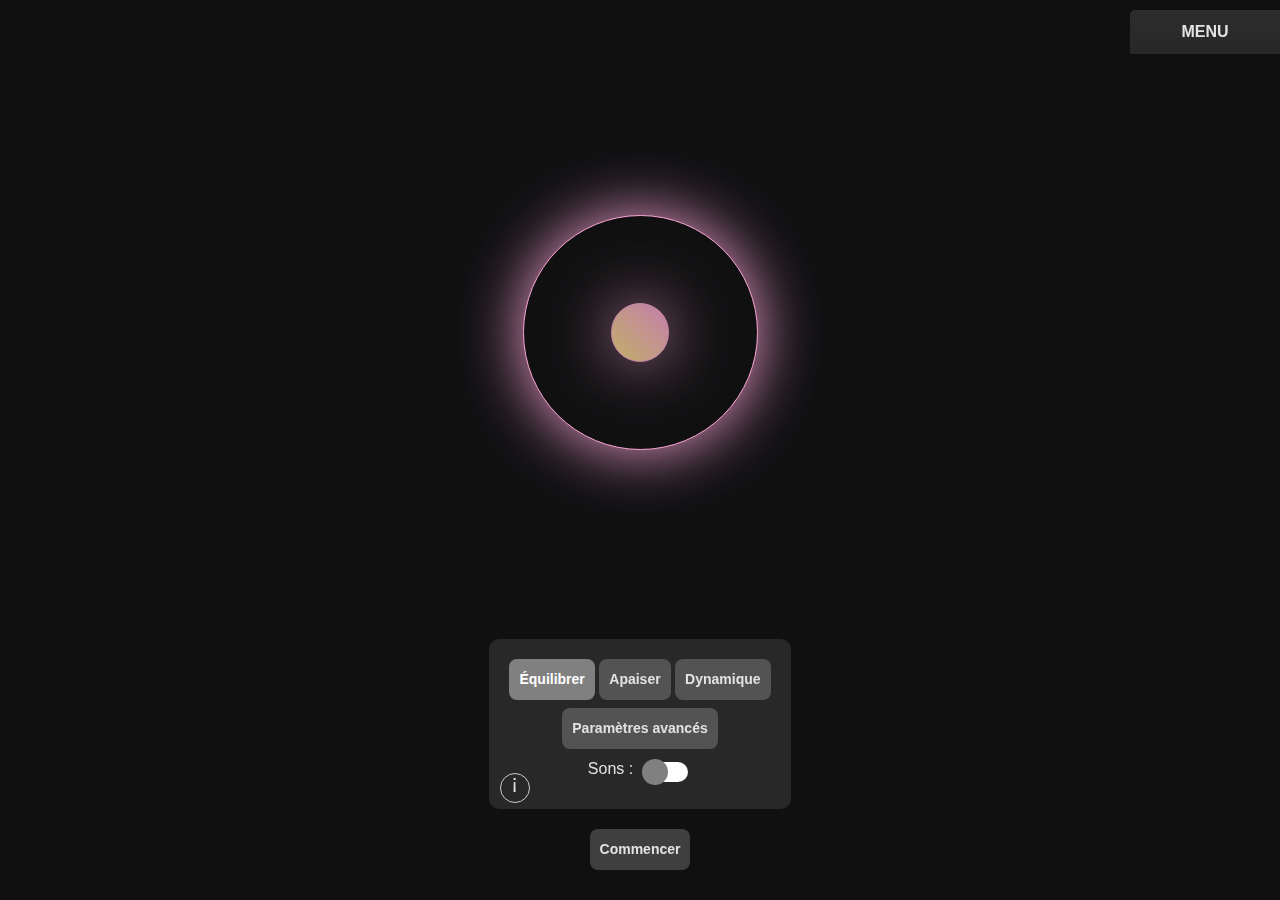
<file: Module Respiration/index.html>
<!DOCTYPE html>
<html lang="fr">
<head>
    <meta charset="UTF-8">
    <meta name="viewport" content="width=device-width, initial-scale=1.0">
    <audio src="https://assets.codepen.io/149381/breath_in.mp3" name="sounds"></audio>
    <audio src="https://assets.codepen.io/149381/breath_out.mp3" name="sounds"></audio>
    <link rel="stylesheet" href="https://cdn.jsdelivr.net/npm/bootstrap@4.4.1/dist/css/bootstrap.min.css">
    <link rel="stylesheet" href="style.css">
    <link rel="stylesheet" href="menu.css">
    <script src="script.js" defer></script>
    <script src="menu.js" defer></script>
    <title>Respiration Guidée</title>
</head>
<body>
  <div class="content">
    <button  class="menubox"id="menuBtn">MENU</button>  
    <div id="menu" class="menubox">
      <a href="tool.html">À propos de l'outil</a>
        <label  class="day-night">
          <div></div>
          <input type="checkbox" checked />
          <div></div>
        </label>
    </div>
    <div class="wrap">
      <div class="circle"></div>
    </div>
    <div class="informationContent">
      <div id="actionDiv" class="actionDiv">
        <h4 id="actionTitle" class="actionTitle"></h4>
        <h5 id="modeTitle" class="modeTitle"></h5>
      </div>
      <div id="preSettings" class="equalizer">
        <div class="preSettings">
          <input type="radio" id="option1" name="options" value="option1" checked>
          <label for="option1" name="labelOptions" data-timing="4-4-4-4" data-options="0" class="preset">Équilibrer</label>
          <input type="radio" id="option2" name="options" value="option2">
          <label for="option2" name="labelOptions" data-timing="6-2-6-2" data-options="1" class="preset">Apaiser</label>
          <input type="radio" id="option3" name="options" value="option3">
          <label for="option3" name="labelOptions" data-timing="2-4-2-4" data-options="2" class="preset">Dynamique</label>
        </div>
        <input type="radio" id="option4" name="options" value="option4">
        <label for="option4" id="advancedSettingsBtn" name="labelOptions" data-options="3" class="preset">Paramètres avancés</label>
        <br>
        <div>
          <label for="" class="soundsLabel">Sons :</label>
          <label class="switch">
            <input type="checkbox" id="soundBtn">
            <span class="slider round"></span>
          </label>
        <span id="informationBtn" class="info-button">&iexcl;</span>
      </div>
        </div>
      <button id="startStopBtn" class="startStopBtn">Commencer</button>
    </div>
    <dialog id="advancedSettingsDialog">
      <div class="popup-content">
        <span class="close" id="closeDialogBtn">&times;</span>
        <br><br>
        <div>
          <label for="inhaleSlider">Inspiration :</label>
          <input type="range" id="inhaleSlider" min="1" max="10" value="4" oninput="updateSliderValue('inhaleSlider', 'inhaleValue')">
          <span id="inhaleValue">4s</span>
        </div>
        <div>
          <label for="holdSlider">Maintien :</label>
          <input type="range" id="holdSlider" min="0" max="10" value="4" oninput="updateSliderValue('holdSlider', 'holdValue')">
          <span id="holdValue">4s</span>
        </div>
        <div>
          <label for="exhaleSlider">Expiration :</label>
          <input type="range" id="exhaleSlider" min="1" max="10" value="4" oninput="updateSliderValue('exhaleSlider', 'exhaleValue')">
          <span id="exhaleValue">4s</span>
        </div>
        <div>
          <label for="endHoldSlider">Maintien :</label>
          <input type="range" id="endHoldSlider" min="0" max="10" value="4" oninput="updateSliderValue('endHoldSlider', 'endHoldValue')">
          <span id="endHoldValue">4s</span>
        </div>
        <br>
        <button id="saveSettingsBtn" class="btn btn-outline-dark">Sauvegarder</button>
      </div>
    </dialog>
    <dialog id="informationModal">
      <div class="popup-content">
        <span class="close" id="closeInformationBtn">&times;</span>
        <br>
        <br>
        <h3 name="informations"></h3>
        <h5 name="informations" class="timing"></h5>
        <br>
        <p name="informations"></p>
      </div>
    </dialog>
  </div>
</body>
</html>
</file>
<file: Module Respiration/style.css>
body {
  margin: 0px;
  height: 100vh;
  width: 100vw;
  margin: 0px;
  padding: 0px;
  display: flex;
  justify-content: center;
  align-items: center;
  background: var(--background-color);
}

.content {
  display: flex;
  flex-direction: column;
  align-items: center;
  height: 100vh;
}

.settings {
  margin-top: 20px;
  padding: 20px;
  background-color: gray;
  text-align: center;
}

.wrap {
  position: fixed;
  bottom: 50vh;
  height: 235px;
  width: 235px;
  background: var(--background-color);
  border-radius: 100%;
  display: flex;
  justify-content: center;
  align-items: center;
  border: 1px solid #f9a6d7;
  box-sizing: border-box;
  box-shadow: 0px 0px 62px #f5a1d3;
  margin-top: 20%;
}

.circle {
  height: 58.75px;
  width: 58.75px;
  background: pink;
  border-radius: 100%;
  background-color: #ffe588;
  background-image: linear-gradient(45deg, #ffe588 0%, #ffa2df 100%);
  border: 1px solid #f9a6d7;
  box-sizing: border-box;
  box-shadow: 0px 0px 62px #f5a1d3;
  opacity: 75%;
}

.pulse {
  animation-name: pulse_animation;
  animation-duration: 12s;
  transform-origin: center center;
  animation-iteration-count: infinite;
  animation-timing-function: linear;
}
@keyframes pulse_animation {
  0%, 100% { transform: scale(1); }
  25% { transform: scale(1.5); }
  50% { transform: scale(2); }
  75% { transform: scale(1.5); }
}

.popup {
  position: relative;
  left: 0;
  top: 0;
  width: 100%;
  height: 100%;
  background: rgba(0, 0, 0, 0.7);
  z-index: 1000;
  display: flex;
  align-items: center;
  justify-content: center;
}

.popup-content {
  padding: 20px;
  border-radius: 5px;
  text-align: center;
}

.close {
  color: black;
  float: right;
  font-size: 28px;
  font-weight: bold;
  visibility: visible;
}

.close:hover,
.close:focus {
  color: #aaa;
  text-decoration: none;
  cursor: pointer;
}


h4 {
  color: var(--text-color);
}

.container {
  display: flex;
  align-items: center;
}

dialog {
  background-color: #f8f5f5e8;
  border-radius: 30px;
  width: 76vw;
  max-width: 600px;
}

.preSettings div {
  display: inline-block;
  margin: 80px;
}

.preSettings input[type="radio"] {
  display: none;
}

.preSettings input[type="radio"]:checked + .preset {
  background-color: gray;
  color: white;
}

input[type="radio"] {
  display: none;
}

input[type="radio"]:checked + .preset {
  background-color: gray;
}

.preset {
  background-color: var(--card-hover-border-color);
  padding: 10px;
  display: grid;
  border: none;
  border-radius: 8px;
  font-size: 14px;
  cursor: pointer;
  transition: all 0.3s ease;
  backdrop-filter: blur(10px);
  text-align: center;
  display: inline-block;
  cursor: pointer;
  flex: 1;
  color: var(--text-color);
  font-weight: 700;
}

.startStopBtn {
  background-color: var(--card-hover-border-color);
  padding: 10px;
  border: none;
  border-radius: 8px;
  font-size: 14px;
  cursor: pointer;
  transition: all 0.3s ease;
  backdrop-filter: blur(10px);
  text-align: center;
  cursor: pointer;
  flex: 1;
  color: var(--text-color);
  font-weight: 700;
}

.preset:hover, .startStopBtn:hover {
  box-shadow: 0 5px 15px rgba(0, 0, 0, 0.2);
}

.preset:focus {
  outline: none;
}

.equalizer {
  background-color: var(--card-border-color);
  padding: 20px;
  border-radius: 10px;
  position: relative;
  z-index: 2;
  text-align: center;
  margin: 20px;
}

.informationContent {
  position: fixed;
  bottom: 0;
  text-align: center;
  margin: 30px;
}

h5 {
  color: var(--text-color);
  margin-top: 40px;
}

.modeTitle {
  margin-top: 15px;
}

.info-button {
  position: relative;
  right: 177.5px;
  top: 15px;
  display: inline-block;
  width: 30px;
  height: 30px;
  border-radius: 50%;
  border: 1px solid #ccc;
  background-color: transparent;
  color: var(--text-color);
  font-size: 20px;
  line-height: 17.5px;
  cursor: pointer;
}

.info-button:hover {
  background-color: #ccc;
  color: #333;
}

.actionDiv {
  background-color: var(--card-border-color);
  padding: 10px;
  border-radius: 10px;
  z-index: 2;
  text-align: center;
  margin-bottom: 40px;
  width: 300px;
  height: 130px;
}

.actionTitle {
  margin-top: 15px;
}

.switch {
  position: relative;
  display: inline-block;
  width: 40px;
  height: 20px;
  left: 15px;
  top: 5px;
}

.switch input {
  opacity: 0;
  width: 0;
  height: 0;
}

.slider {
  position: absolute;
  cursor: pointer;
  top: 0;
  left: 0;
  right: 0;
  bottom: 0;
  background-color: white;
  -webkit-transition: .4s;
  transition: .4s;
}

.slider:before {
  position: absolute;
  content: "";
  height: 26px;
  width: 26px;
  left: -6px;
  top: -3px;
  background-color: gray;
  -webkit-transition: .4s;
  transition: .4s;
}

input:checked + .slider {
  background-color: darkgray;
}

input:focus + .slider {
  box-shadow: 0 0 1px darkgray;
}

input:checked + .slider:before {
  -webkit-transform: translateX(26px);
  -ms-transform: translateX(26px);
  transform: translateX(26px);
}

.slider.round {
  border-radius: 34px;
}

.slider.round:before {
  border-radius: 50%;
}

.soundsLabel {
  position: relative;
  left: 15px;
  color: var(--text-color);
  padding-right: 10px;
}

.timing {
  color: black;
}

label {
  padding-right: 20px;
}
</file>
<file: Module Respiration/menu.css>
* {
  box-sizing: border-box;
}

body {
  --background-color: #101011;
  --text-color: rgb(226, 226, 226);
  --background-color-2:#42424252;
  --card-background-color: rgba(165, 165, 165, 0.15);
  --card-border-color: rgba(255, 255, 255, 0.1);
  --card-box-shadow-1: rgba(0, 0, 0, 0.05);
  --card-box-shadow-1-y: 3px;
  --card-box-shadow-1-blur: 6px;
  --card-box-shadow-2: rgba(0, 0, 0, 0.1);
  --card-box-shadow-2-y: 8px;
  --card-box-shadow-2-blur: 15px;
  --card-label-color: #FFFFFF;
  --card-icon-color: #D4D4D8;
  --card-icon-background-color: rgba(255, 255, 255, 0.08);
  --card-icon-border-color: rgba(255, 255, 255, 0.12);
  --card-shine-opacity: .1;
  --card-shine-gradient: conic-gradient(from 205deg at 50% 50%, rgba(157, 16, 185, 0) 0deg, #7b10b9 25deg, rgba(161, 52, 211, 0.18) 295deg, rgba(145, 16, 185, 0) 360deg);
  --card-line-color: #2A2B2C;
  --card-tile-color: rgba(157, 16, 185, 0.05);
  --card-hover-border-color: rgba(255, 255, 255, 0.2);
  --card-hover-box-shadow-1: rgba(0, 0, 0, 0.04);
  --card-hover-box-shadow-1-y: 5px;
  --card-hover-box-shadow-1-blur: 10px;
  --card-hover-box-shadow-2: rgba(0, 0, 0, 0.3);
  --card-hover-box-shadow-2-y: 15px;
  --card-hover-box-shadow-2-blur: 2px;
  --card-hover-icon-color: #e419f7;
  --card-hover-icon-background-color: rgba(52, 211, 153, 0.1);
  --card-hover-icon-border-color: rgba(52, 211, 153, 0.2);
  --blur-opacity: .01;
}
body.light {
  --background-color: #FAFAFA;
  --text-color: #262629;
  --background-color-2:#bdbdbd1f;
  --card-background-color: rgba(255, 255, 255, 0.15);
  --card-border-color: rgba(24, 24, 27, 0.08);
  --card-box-shadow-1: rgba(24, 24, 27, 0.02);
  --card-box-shadow-1-y: 3px;
  --card-box-shadow-1-blur: 6px;
  --card-box-shadow-2: rgba(24, 24, 27, 0.04);
  --card-box-shadow-2-y: 2px;
  --card-box-shadow-2-blur: 7px;
  --card-label-color: #18181B;
  --card-icon-color: #18181B;
  --card-icon-background-color: rgba(24, 24, 27, 0.04);
  --card-icon-border-color: rgba(24, 24, 27, 0.1);
  --card-shine-opacity: .3;
  --card-shine-gradient: conic-gradient(from 225deg at 50% 50%, rgba(171, 16, 185, 0) 0deg, #a510b9 25deg, #c600f8 285deg, #FFFFFF 345deg, rgba(145, 16, 185, 0) 360deg);
  --card-line-color: #E9E9E7;
  --card-tile-color: rgba(131, 16, 185, 0.08);
  --card-hover-border-color: rgba(24, 24, 27, 0.15);
  --card-hover-box-shadow-1: rgba(24, 24, 27, 0.05);
  --card-hover-box-shadow-1-y: 3px;
  --card-hover-box-shadow-1-blur: 6px;
  --card-hover-box-shadow-2: rgba(24, 24, 27, 0.1);
  --card-hover-box-shadow-2-y: 8px;
  --card-hover-box-shadow-2-blur: 15px;
  --card-hover-icon-color: #9e2cb4;
  --card-hover-icon-background-color: rgba(24, 24, 27, 0.04);
  --card-hover-icon-border-color: rgba(24, 24, 27, 0.34);
  --blur-opacity: .1;
}
body.toggle .grid * {
  transition-duration: 0s !important;
}

.grid {
  display: grid;
  grid-template-columns: repeat(2, 240px);
  grid-gap: 32px;
  position: relative;
  z-index: 1;
}

.day-night {
  cursor: pointer;
  display: inline-block;
  position: relative;
  transform: translateY(25%);
  opacity: 0.4;
  margin-top: 7px;
  margin-bottom: 7px;
}
.day-night input {
  display: none;
}
.day-night input + div {
  border-radius: 50%;
  width: 20px;
  height: 20px;
  position: relative;
  box-shadow: inset 8px -8px 0 0 var(--text-color);
  transform: scale(1) rotate(-2deg);
  transition: box-shadow 0.5s ease 0s, transform 0.4s ease 0.1s;
}
.day-night input + div:before {
  content: "";
  width: inherit;
  height: inherit;
  border-radius: inherit;
  position: absolute;
  left: 0;
  top: 0;
  transition: background-color 0.3s ease;
}
.day-night input + div:after {
  content: "";
  width: 6px;
  height: 6px;
  border-radius: 50%;
  margin: -3px 0 0 -3px;
  position: absolute;
  top: 50%;
  left: 50%;
  box-shadow: 0 -23px 0 var(--text-color), 0 23px 0 var(--text-color), 23px 0 0 var(--text-color), -23px 0 0 var(--text-color), 15px 15px 0 var(--text-color), -15px 15px 0 var(--text-color), 15px -15px 0 var(--text-color), -15px -15px 0 var(--text-color);
  transform: scale(0);
  transition: all 0.3s ease;
}
.day-night input:checked + div {
  box-shadow: inset 20px -20px 0 0 var(--text-color);
  transform: scale(0.5) rotate(0deg);
  transition: transform 0.3s ease 0.1s, box-shadow 0.2s ease 0s;
}
.day-night input:checked + div:before {
  background: var(--text-color);
  transition: background-color 0.3s ease 0.1s;
}
.day-night input:checked + div:after {
  transform: scale(1);
  transition: transform 0.5s ease 0.15s;
}

::-webkit-scrollbar {
  width: 8px;
}

::-webkit-scrollbar-thumb {
  background-color: rgba(197, 197, 197, 0.4235294118);
  border-radius: 4px;
}

::-webkit-scrollbar-thumb:hover {
  background-color: rgba(163, 163, 163, 0.368627451);
}

/* Firefox */
::-moz-scrollbar {
  width: 8px;
}

::-moz-scrollbar-thumb {
  background-color: #888;
  border-radius: 4px;
}

::-moz-scrollbar-thumb:hover {
  background-color: #555;
}

.menubox {
  position: fixed;
  display: inline-block;
  align-items: center;
  top: 0px;
  right: -15px;
}

#menuBtn {
  position: fixed;
  font-weight: bolder;
  width: 150px;
  top: 10px;
  right: 0px;
  color: var(--text-color);
  padding: 10px 20px;
  border: none;
  border-start-start-radius: 5px;
  cursor: pointer;
  transition: transform 0.3s ease-in-out, background-color 0.3s ease-in-out;
  background: linear-gradient(rgba(255, 255, 255, 0.123), rgba(255, 255, 255, 0.1));
  backdrop-filter: blur(3px);
  -webkit-backdrop-filter: blur(3px);
}

#menu {
  position: fixed;
  top: 45px;
  width: 150px;
  text-align: center;
  right: 0px;
  opacity: 0;
  visibility: hidden;
  padding: 10px;
  border: 1px solid #ccc;
  transition: opacity 0.5s ease, visibility 0.5s ease;
  transition: top 0.5s ease;
  padding: 10px 0px;
  border: none;
  cursor: pointer;
  background: linear-gradient(rgba(255, 255, 255, 0.123), rgba(255, 255, 255, 0.1));
  backdrop-filter: blur(3px);
  -webkit-backdrop-filter: blur(3px);
}

#menu.show {
  opacity: 1;
  top: 55px;
  visibility: visible;
}

@keyframes slideIn {
  0% {
    transform: translateX(100%);
  }
  100% {
    transform: translateX(0);
  }
}
#menu a {
  display: block;
  margin-bottom: 10px;
  text-decoration: none;
  color: var(--text-color);
  font-weight: 500;
}

#socialIcons {
  display: flex;
  justify-content: flex-center;
  align-items: center;
}

#socialIcons img {
  width: 20px;
  height: 20px;
  margin-right: 5px;
}/*# sourceMappingURL=menu.css.map */
</file>
